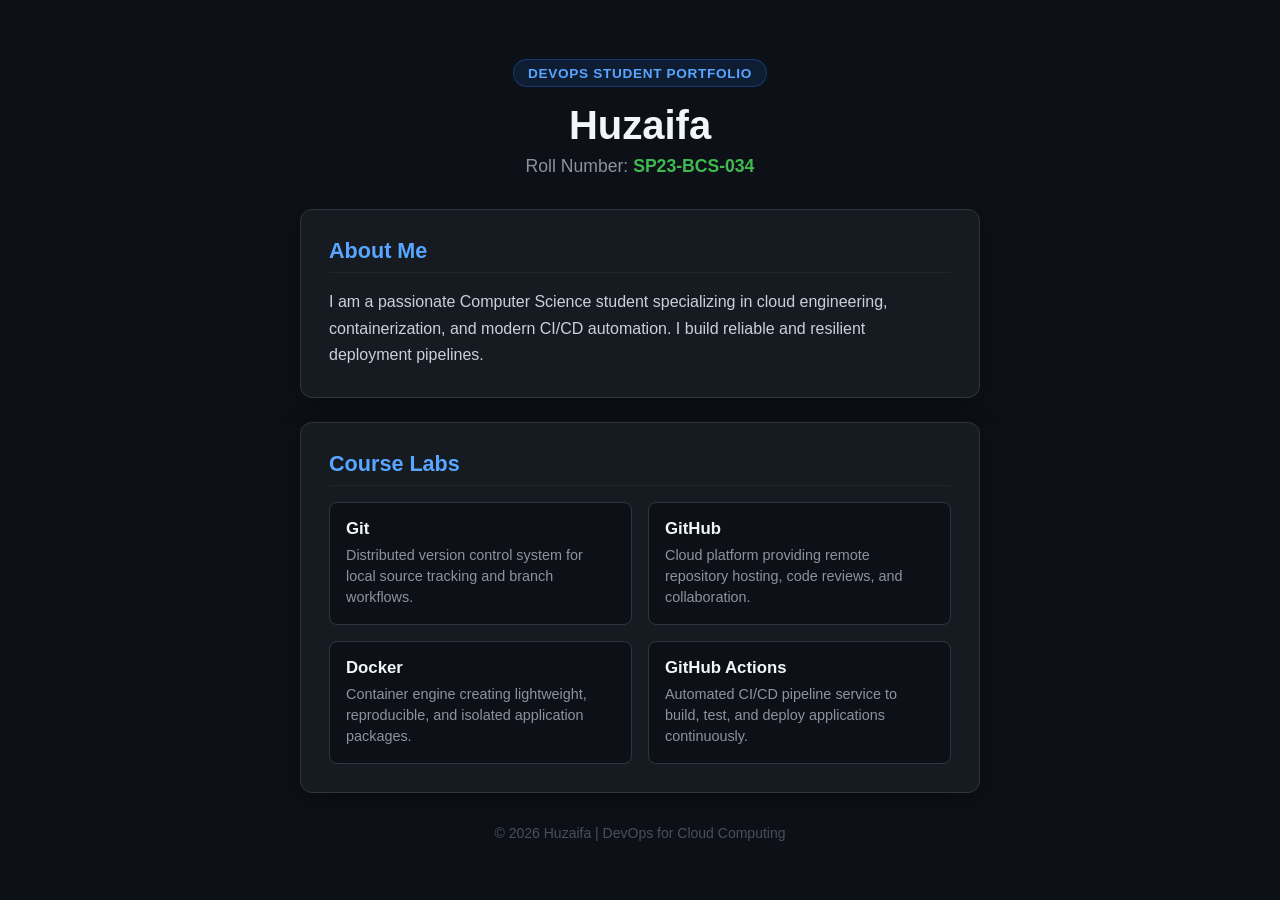
<file: index.html>
<!DOCTYPE html>
<html lang="en">
<head>
  <meta charset="UTF-8">
  <meta name="viewport" content="width=device-width, initial-scale=1.0">
  <title>Huzaifa | DevOps Portfolio - SP23-BCS-034</title>
  <link rel="stylesheet" href="style.css">
</head>
<body>
  <div class="container">
    <header class="header">
      <div class="badge">DevOps Student Portfolio</div>
      <h1>Huzaifa</h1>
      <p class="roll-number">Roll Number: <span>SP23-BCS-034</span></p>
    </header>

    <main>
      <section class="card about-card">
        <h2>About Me</h2>
        <p>
          I am a passionate Computer Science student specializing in cloud engineering, containerization, and modern CI/CD automation. I build reliable and resilient deployment pipelines.
        </p>
      </section>

      <section class="card labs-card">
        <h2>Course Labs</h2>
        <div class="labs-grid">
          <div class="lab-item">
            <h3>Git</h3>
            <p>Distributed version control system for local source tracking and branch workflows.</p>
          </div>
          <div class="lab-item">
            <h3>GitHub</h3>
            <p>Cloud platform providing remote repository hosting, code reviews, and collaboration.</p>
          </div>
          <div class="lab-item">
            <h3>Docker</h3>
            <p>Container engine creating lightweight, reproducible, and isolated application packages.</p>
          </div>
          <div class="lab-item">
            <h3>GitHub Actions</h3>
            <p>Automated CI/CD pipeline service to build, test, and deploy applications continuously.</p>
          </div>
        </div>
      </section>
    </main>

    <footer>
      <p>&copy; 2026 Huzaifa | DevOps for Cloud Computing</p>
    </footer>
  </div>
</body>
</html>
</file>
<file: style.css>
* {
  margin: 0;
  padding: 0;
  box-sizing: border-box;
  font-family: -apple-system, BlinkMacSystemFont, "Segoe UI", Roboto, Helvetica, Arial, sans-serif;
}

body {
  background-color: #0d1117;
  color: #c9d1d9;
  min-height: 100vh;
  display: flex;
  justify-content: center;
  align-items: center;
  padding: 2rem 1rem;
}

.container {
  max-width: 680px;
  width: 100%;
}

.header {
  text-align: center;
  margin-bottom: 2rem;
}

.badge {
  display: inline-block;
  background: #1f6feb22;
  color: #58a6ff;
  border: 1px solid #1f6feb55;
  padding: 0.35rem 0.85rem;
  border-radius: 999px;
  font-size: 0.85rem;
  font-weight: 600;
  margin-bottom: 1rem;
  text-transform: uppercase;
  letter-spacing: 0.05em;
}

h1 {
  font-size: 2.5rem;
  color: #f0f6fc;
  margin-bottom: 0.5rem;
  font-weight: 700;
}

.roll-number {
  font-size: 1.1rem;
  color: #8b949e;
}

.roll-number span {
  color: #3fb950;
  font-weight: 600;
}

.card {
  background: #161b22;
  border: 1px solid #30363d;
  border-radius: 12px;
  padding: 1.75rem;
  margin-bottom: 1.5rem;
  box-shadow: 0 8px 24px rgba(0, 0, 0, 0.35);
  transition: transform 0.2s ease, border-color 0.2s ease;
}

.card:hover {
  transform: translateY(-2px);
  border-color: #58a6ff;
}

.card h2 {
  font-size: 1.35rem;
  color: #58a6ff;
  margin-bottom: 1rem;
  border-bottom: 1px solid #21262d;
  padding-bottom: 0.5rem;
}

.card p {
  line-height: 1.65;
  color: #c9d1d9;
}

.labs-grid {
  display: grid;
  grid-template-columns: repeat(auto-fit, minmax(240px, 1fr));
  gap: 1rem;
  margin-top: 1rem;
}

.lab-item {
  background: #0d1117;
  border: 1px solid #30363d;
  border-radius: 8px;
  padding: 1rem;
}

.lab-item h3 {
  color: #f0f6fc;
  font-size: 1.05rem;
  margin-bottom: 0.4rem;
}

.lab-item p {
  font-size: 0.9rem;
  color: #8b949e;
  line-height: 1.45;
}

footer {
  text-align: center;
  color: #484f58;
  font-size: 0.875rem;
  margin-top: 2rem;
}
</file>
